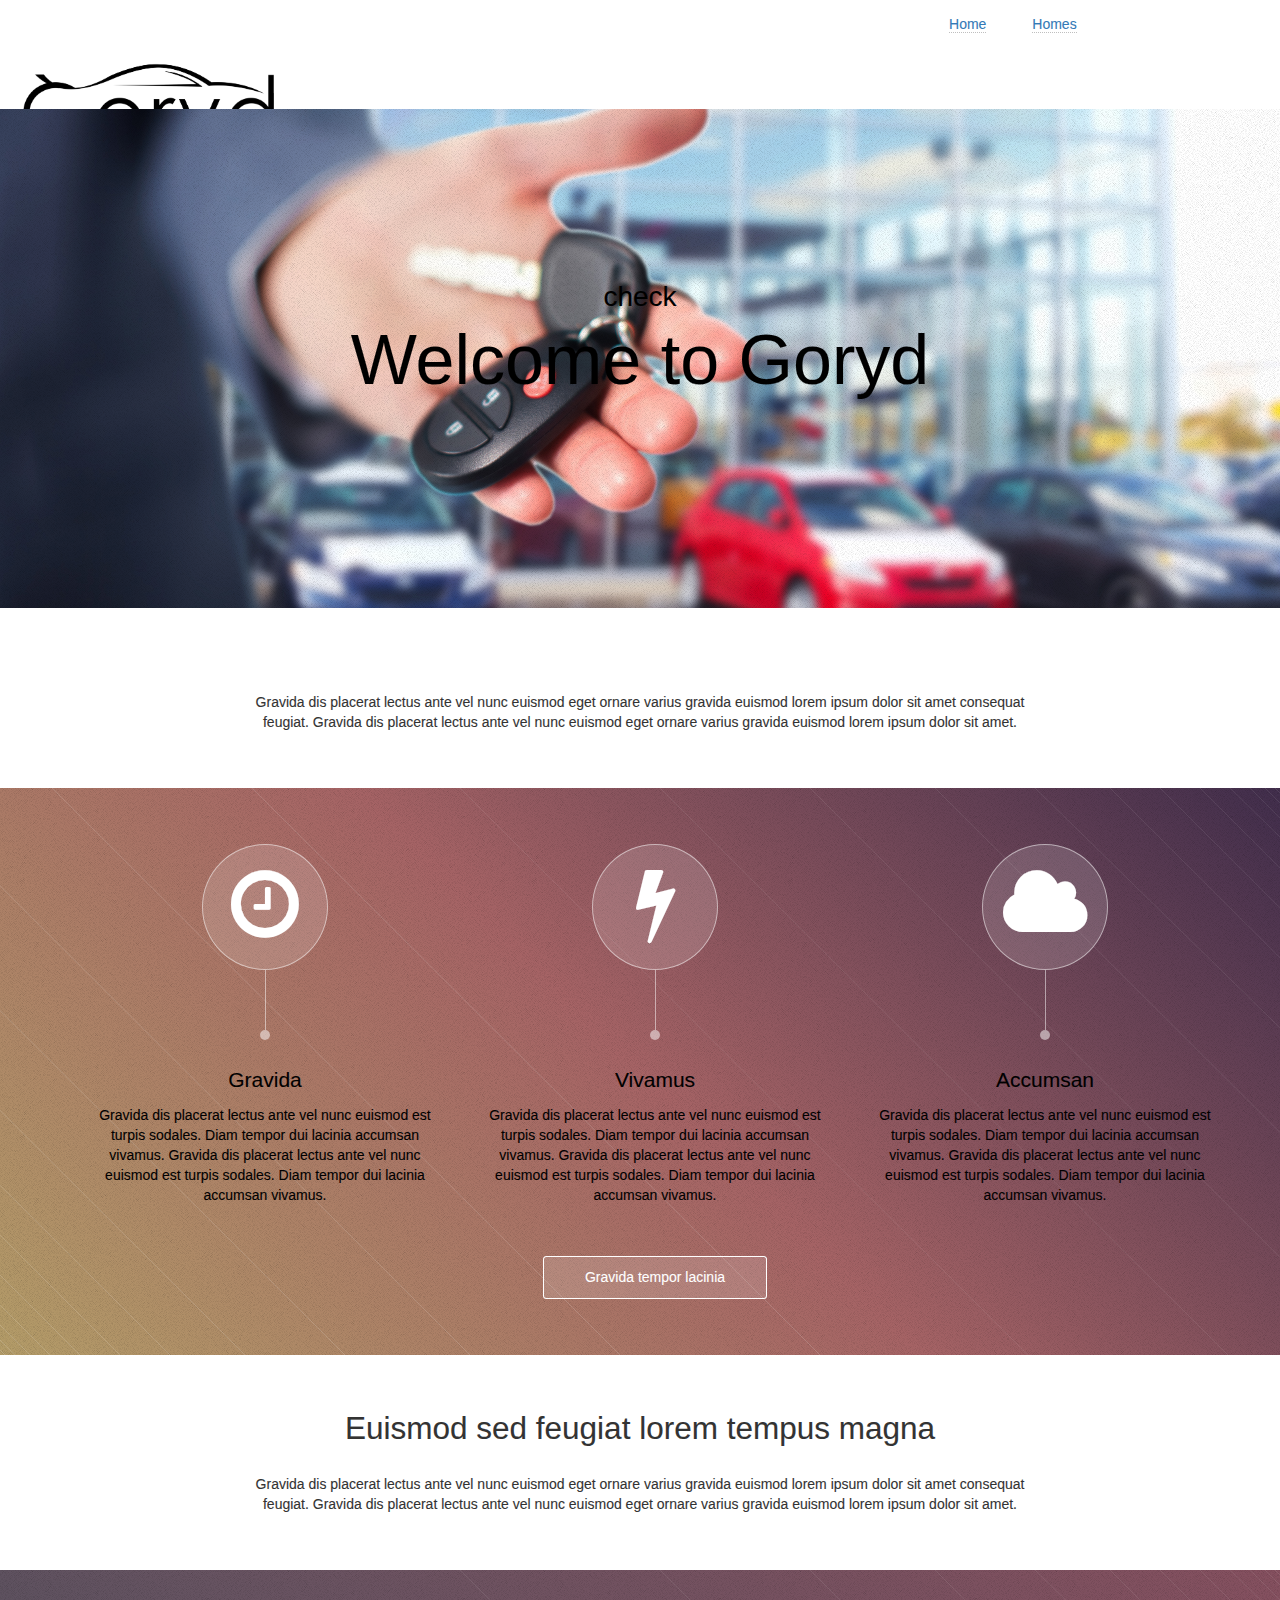
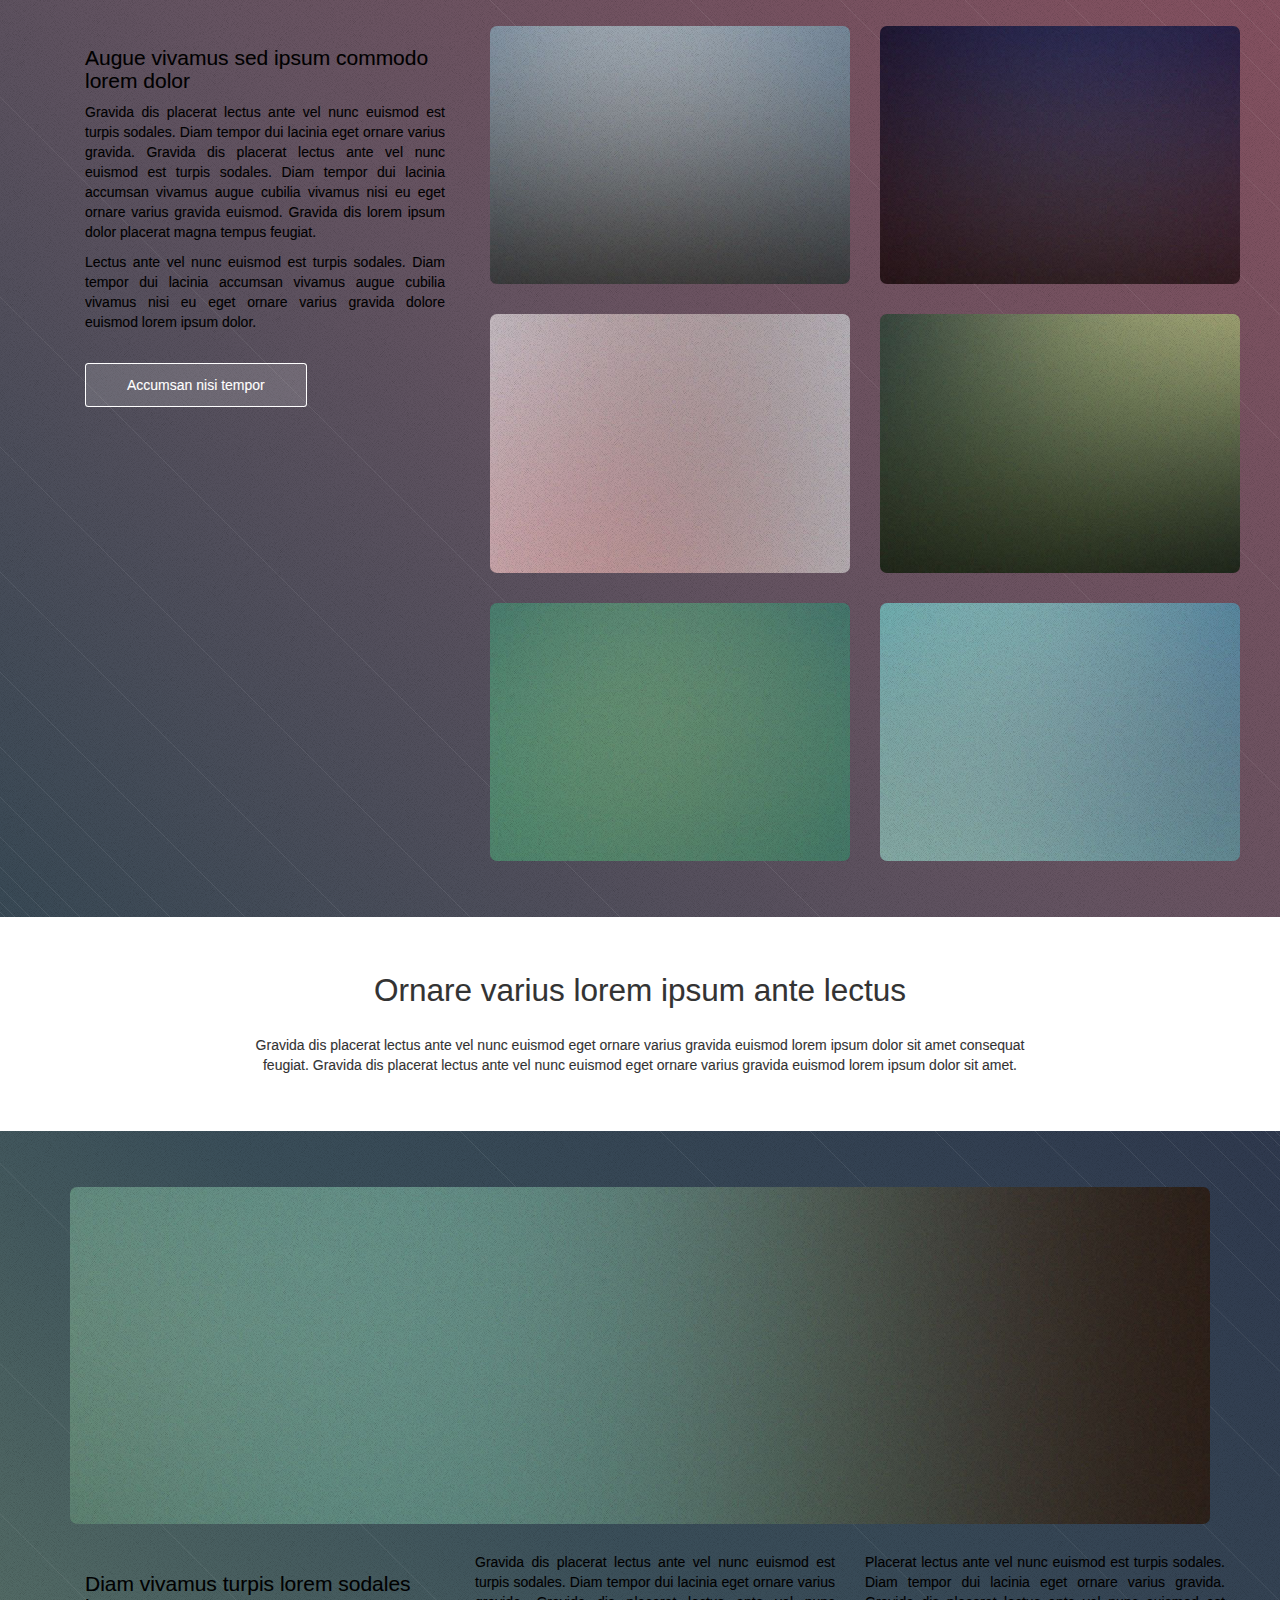
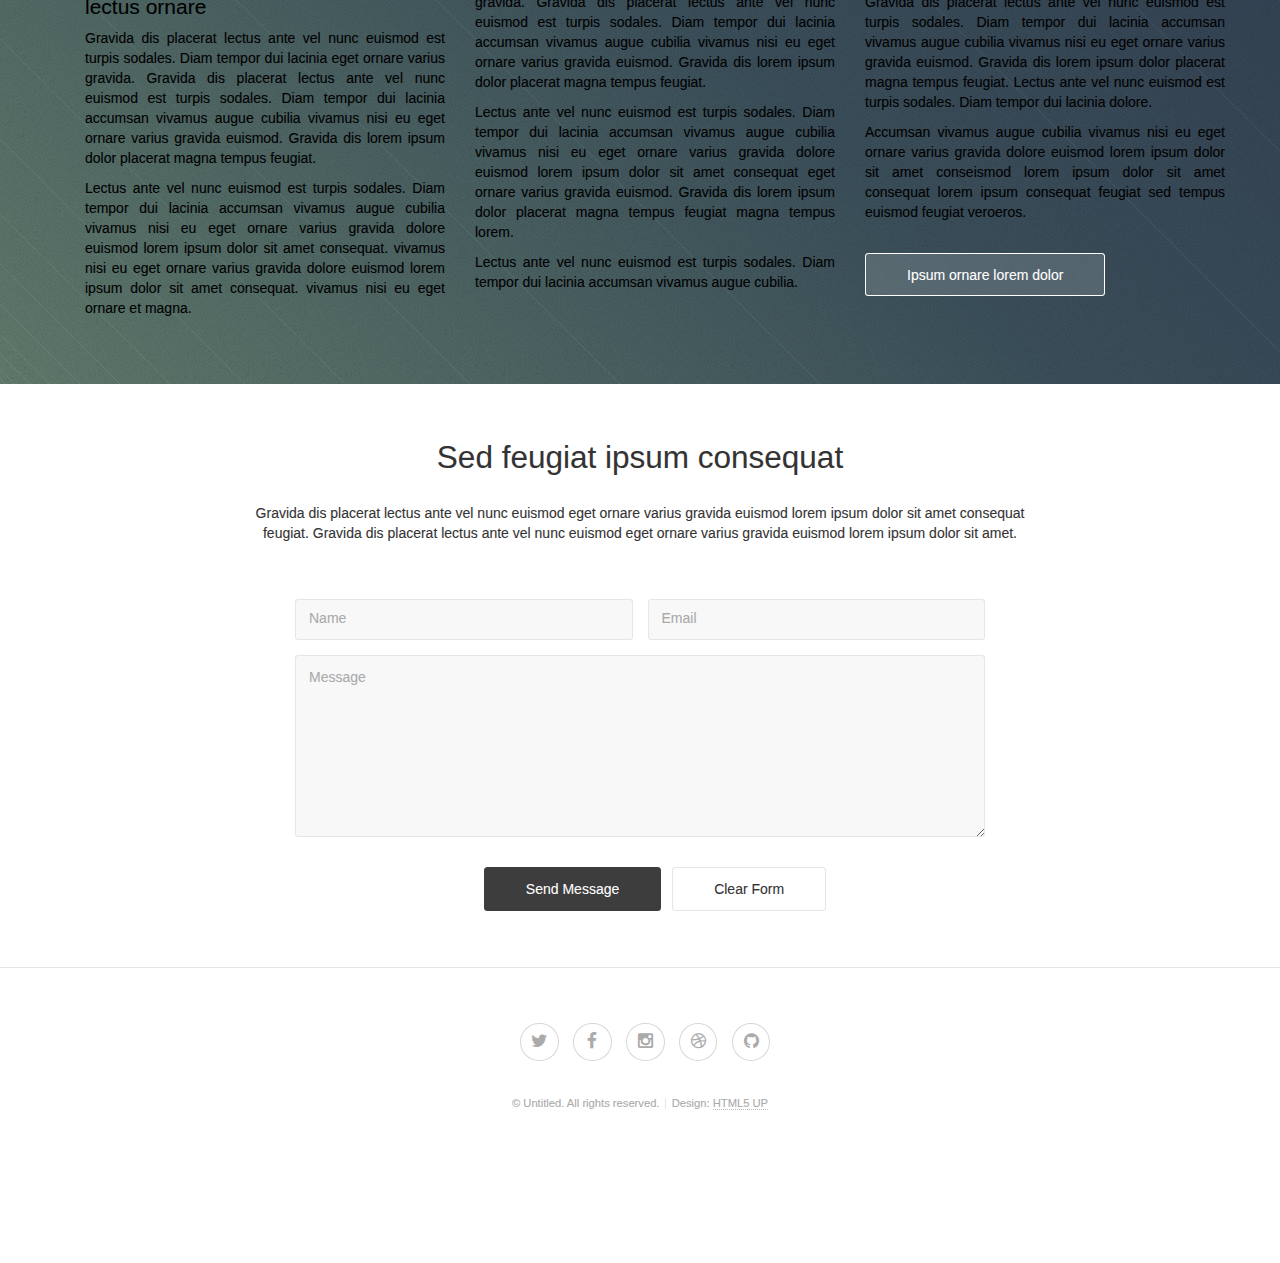
<file: index.html>
<!DOCTYPE HTML>
<!--
	Tessellate by HTML5 UP
	html5up.net | @n33co
	Free for personal and commercial use under the CCA 3.0 license (html5up.net/license)
-->
<html>
	<head>
        <link rel="shortcut icon" type="image/png" href="goryd-favicon.png"/>
		<title>Goryd</title>
		<meta charset="utf-8" />
		<meta name="viewport" content="width=device-width, initial-scale=1" />
		<link rel="stylesheet" href="assets/css/main.css" />
        <link rel="stylesheet" href="assets/css/bootstrap.min.css" />
        <link rel="stylesheet" href="assets/css/bootstrap-theme.min.css" />
        <link rel="stylesheet" href="assets/css/goryd-custom.css" />
	</head>
	<body>
        <!-- <header class="header"> -->
            <div class="row" style="height: 10em">
                <div class="col-xs-3">
                    <a href="#" class="goryd-logo" style="cursor:pointer">
                        <img class="img-responsive" src="images/goryd-logo.png"/>
                    </a>
                </div>
                <div class="col-xs-7 text-right">
                    <nav class="header-navigation Navigation" role="navigation">
                        <ul class="nav navbar-right top-navigation"  style="margin-left:5em; padding-top: 1em">
                            <a id="home" style="margin-right: 3em;">Home</a>
							<a id="home">Homes</a>
                        </ul>
                    </nav>
                </div>
            </div>
        <!-- </header> -->
			<section id="header" class="dark">
				<header>
                    <topElem>check</topElem>
					<h1>Welcome to Goryd</h1>
					<p></p>
				</header>
			</section>

		<!-- First -->
			<section id="first" class="main">
				<header>
					<div class="container">
						<h2></h2>
						<p>Gravida dis placerat lectus ante vel nunc euismod eget ornare varius gravida euismod lorem ipsum dolor sit amet consequat<br />
						feugiat. Gravida dis placerat lectus ante vel nunc euismod eget ornare varius gravida euismod lorem ipsum dolor sit amet.</p>
					</div>
				</header>
				<div class="content dark style1 featured">
					<div class="container">
						<div class="row">
							<div class="4u 12u(narrow)">
								<section>
									<span class="feature-icon"><span class="icon fa-clock-o"></span></span>
									<header>
										<h3>Gravida</h3>
									</header>
									<p>Gravida dis placerat lectus ante vel nunc euismod est turpis sodales.
									Diam tempor dui lacinia accumsan vivamus. Gravida dis placerat lectus
									ante vel nunc euismod est turpis sodales. Diam tempor dui lacinia
									accumsan vivamus.</p>
								</section>
							</div>
							<div class="4u 12u(narrow)">
								<section>
									<span class="feature-icon"><span class="icon fa-bolt"></span></span>
									<header>
										<h3>Vivamus</h3>
									</header>
									<p>Gravida dis placerat lectus ante vel nunc euismod est turpis sodales.
									Diam tempor dui lacinia accumsan vivamus. Gravida dis placerat lectus
									ante vel nunc euismod est turpis sodales. Diam tempor dui lacinia
									accumsan vivamus.</p>
								</section>
							</div>
							<div class="4u 12u(narrow)">
								<section>
									<span class="feature-icon"><span class="icon fa-cloud"></span></span>
									<header>
										<h3>Accumsan</h3>
									</header>
									<p>Gravida dis placerat lectus ante vel nunc euismod est turpis sodales.
									Diam tempor dui lacinia accumsan vivamus. Gravida dis placerat lectus
									ante vel nunc euismod est turpis sodales. Diam tempor dui lacinia
									accumsan vivamus.</p>
								</section>
							</div>
						</div>
						<div class="row">
							<div class="12u">
								<footer>
									<a href="#second" class="button scrolly">Gravida tempor lacinia</a>
								</footer>
							</div>
						</div>
					</div>
				</div>
			</section>

		<!-- Second -->
			<section id="second" class="main">
				<header>
					<div class="container">
						<h2>Euismod sed feugiat lorem tempus magna</h2>
						<p>Gravida dis placerat lectus ante vel nunc euismod eget ornare varius gravida euismod lorem ipsum dolor sit amet consequat<br />
						feugiat. Gravida dis placerat lectus ante vel nunc euismod eget ornare varius gravida euismod lorem ipsum dolor sit amet.</p>
					</div>
				</header>
				<div class="content dark style2">
					<div class="container">
						<div class="row">
							<div class="4u 12u(narrow)">
								<section>
									<h3>Augue vivamus sed ipsum commodo lorem dolor</h3>
									<p>Gravida dis placerat lectus ante vel nunc euismod est turpis sodales. Diam
									tempor dui lacinia eget ornare varius gravida. Gravida dis placerat lectus ante
									vel nunc euismod est turpis sodales. Diam tempor dui lacinia accumsan vivamus
									augue cubilia vivamus nisi eu eget ornare varius gravida euismod.  Gravida dis
									lorem ipsum dolor placerat magna tempus feugiat.</p>
									<p>Lectus ante vel nunc euismod est turpis sodales. Diam tempor dui lacinia
									accumsan vivamus augue cubilia vivamus nisi eu eget ornare varius gravida dolore
									euismod lorem ipsum dolor.</p>
									<footer>
										<a href="#third" class="button scrolly">Accumsan nisi tempor</a>
									</footer>
								</section>
							</div>
							<div class="8u 12u(narrow)">
								<div class="row">
									<div class="6u"><a href="#" class="image fit"><img src="images/pic01.jpg" alt="" /></a></div>
									<div class="6u"><a href="#" class="image fit"><img src="images/pic02.jpg" alt="" /></a></div>
									<div class="6u"><a href="#" class="image fit"><img src="images/pic03.jpg" alt="" /></a></div>
									<div class="6u"><a href="#" class="image fit"><img src="images/pic04.jpg" alt="" /></a></div>
									<div class="6u"><a href="#" class="image fit"><img src="images/pic05.jpg" alt="" /></a></div>
									<div class="6u"><a href="#" class="image fit"><img src="images/pic06.jpg" alt="" /></a></div>
								</div>
							</div>
						</div>
					</div>
				</div>
			</section>

		<!-- Third -->
			<section id="third" class="main">
				<header>
					<div class="container">
						<h2>Ornare varius lorem ipsum ante lectus</h2>
						<p>Gravida dis placerat lectus ante vel nunc euismod eget ornare varius gravida euismod lorem ipsum dolor sit amet consequat<br />
						feugiat. Gravida dis placerat lectus ante vel nunc euismod eget ornare varius gravida euismod lorem ipsum dolor sit amet.</p>
					</div>
				</header>
				<div class="content dark style3">
					<div class="container">
						<span class="image featured"><img src="images/pic07.jpg" alt="" /></span>
						<div class="row">
							<div class="4u 12u(narrow)">
								<h3>Diam vivamus turpis lorem sodales lectus ornare</h3>
								<p>Gravida dis placerat lectus ante vel nunc euismod est turpis sodales. Diam
								tempor dui lacinia eget ornare varius gravida. Gravida dis placerat lectus ante
								vel nunc euismod est turpis sodales. Diam tempor dui lacinia accumsan vivamus
								augue cubilia vivamus nisi eu eget ornare varius gravida euismod.  Gravida dis
								lorem ipsum dolor placerat magna tempus feugiat.</p>
								<p>Lectus ante vel nunc euismod est turpis sodales. Diam tempor dui lacinia
								accumsan vivamus augue cubilia vivamus nisi eu eget ornare varius gravida dolore
								euismod lorem ipsum dolor sit amet consequat. vivamus nisi eu eget ornare varius
								gravida dolore euismod lorem ipsum dolor sit amet consequat. vivamus nisi eu
								eget ornare et magna.</p>
							</div>
							<div class="4u 12u(narrow)">
								<p>Gravida dis placerat lectus ante vel nunc euismod est turpis sodales. Diam
								tempor dui lacinia eget ornare varius gravida. Gravida dis placerat lectus ante
								vel nunc euismod est turpis sodales. Diam tempor dui lacinia accumsan vivamus
								augue cubilia vivamus nisi eu eget ornare varius gravida euismod.  Gravida dis
								lorem ipsum dolor placerat magna tempus feugiat.</p>
								<p>Lectus ante vel nunc euismod est turpis sodales. Diam tempor dui lacinia
								accumsan vivamus augue cubilia vivamus nisi eu eget ornare varius gravida dolore
								euismod lorem ipsum dolor sit amet consequat eget ornare varius gravida euismod.
								Gravida dis lorem ipsum dolor placerat magna tempus feugiat magna tempus lorem.</p>
								<p>Lectus ante vel nunc euismod est turpis sodales. Diam tempor dui lacinia
								accumsan vivamus augue cubilia.</p>
							</div>
							<div class="4u 12u(narrow)">
								<p>Placerat lectus ante vel nunc euismod est turpis sodales. Diam tempor dui
								lacinia eget ornare varius gravida. Gravida dis placerat lectus ante vel nunc
								euismod est turpis sodales. Diam tempor dui lacinia accumsan vivamus augue
								cubilia vivamus nisi eu eget ornare varius gravida euismod.  Gravida dis
								lorem ipsum dolor placerat magna tempus feugiat. Lectus ante vel nunc euismod
								est turpis sodales. Diam tempor dui lacinia dolore.</p>
								<p>Accumsan vivamus augue cubilia vivamus nisi eu eget ornare varius gravida
								dolore euismod lorem ipsum dolor sit amet conseismod lorem ipsum dolor sit amet
								consequat lorem ipsum consequat feugiat sed tempus euismod feugiat veroeros.</p>
								<footer>
									<a href="#fourth" class="button scrolly">Ipsum ornare lorem dolor</a>
								</footer>
							</div>
						</div>
					</div>
				</div>
			</section>

		<!-- Basic Elements -->
		<!--
			<section class="main">
				<header>
					<div class="container">
						<h2>A Whole Lotta Elements</h2>
						<p>General purpose elements for every general purpose. Or something like that.</p>
					</div>
				</header>
				<div class="content style1 dark">
					<div class="container">
						<section>
							<header>
								<h3>Paragraph</h3>
								<p>This is a byline</p>
							</header>
							<p>Phasellus nisl nisl, varius id <sup>porttitor sed pellentesque</sup> ac orci. Pellentesque
							habitant <strong>strong</strong> tristique <b>bold</b> et netus <i>italic</i> malesuada <em>emphasized</em> ac turpis egestas. Morbi
							leo suscipit ut. Praesent <sub>id turpis vitae</sub> turpis pretium ultricies. Vestibulum sit
							amet risus elit.</p>
						</section>
						<section>
							<header>
								<h3>Blockquote</h3>
							</header>
							<blockquote>Fringilla nisl. Donec accumsan interdum nisi, quis tincidunt felis sagittis eget.
							tempus euismod. Vestibulum ante ipsum primis in faucibus. Cras sit amet urna eros, id egestas
							tempus ante ipsum primis in faucibus orci luctus et ultrices.</blockquote>
						</section>
						<section>
							<header>
								<h3>Divider</h3>
							</header>
							<p>Donec consectetur <a href="#">vestibulum dolor et pulvinar</a>. Etiam vel felis enim, at viverra
							ligula. Ut porttitor sagittis lorem, quis eleifend nisi ornare vel. Praesent nec orci
							facilisis leo magna. Cras sit amet urna eros, id egestas urna. Quisque aliquam
							tempus euismod. Vestibulum ante ipsum primis in faucibus orci luctus et ultrices
							posuere cubilia.</p>
							<hr />
							<p>Donec consectetur vestibulum dolor et pulvinar. Etiam vel felis enim, at viverra
							ligula. Ut porttitor sagittis lorem, quis eleifend nisi ornare vel. Praesent nec orci
							facilisis leo magna. Cras sit amet urna eros, id egestas urna. Quisque aliquam
							tempus euismod. Vestibulum ante ipsum primis in faucibus orci luctus et ultrices
							posuere cubilia.</p>
						</section>
						<section>
							<header>
								<h3>Unordered List</h3>
							</header>
							<ul class="default">
								<li>Donec consectetur vestibulum dolor et vel felis enim at viverra ligula. Ut porttitor sagittis lorem.</li>
								<li>Donec consectetur vestibulum dolor et vel felis enim at viverra ligula. Ut porttitor sagittis lorem.</li>
								<li>Donec consectetur vestibulum dolor et vel felis enim at viverra ligula. Ut porttitor sagittis lorem.</li>
								<li>Donec consectetur vestibulum dolor et vel felis enim at viverra ligula. Ut porttitor sagittis lorem.</li>
							</ul>
						</section>
						<section>
							<header>
								<h3>Ordered List</h3>
							</header>
							<ol class="default">
								<li>Donec consectetur vestibulum dolor et vel felis enim at viverra ligula. Ut porttitor sagittis lorem.</li>
								<li>Donec consectetur vestibulum dolor et vel felis enim at viverra ligula. Ut porttitor sagittis lorem.</li>
								<li>Donec consectetur vestibulum dolor et vel felis enim at viverra ligula. Ut porttitor sagittis lorem.</li>
								<li>Donec consectetur vestibulum dolor et vel felis enim at viverra ligula. Ut porttitor sagittis lorem.</li>
							</ol>
						</section>
						<section>
							<header>
								<h3>Table</h3>
							</header>
							<div class="table-wrapper">
								<table class="default">
									<thead>
										<tr>
											<th>ID</th>
											<th>Name</th>
											<th>Description</th>
											<th>Price</th>
										</tr>
									</thead>
									<tbody>
										<tr>
											<td>00001</td>
											<td>Lorem ipsum dolor</td>
											<td>Ut porttitor sagittis lorem quis nisi ornare.</td>
											<td>29.99</td>
										</tr>
										<tr>
											<td>00002</td>
											<td>Sit amet nullam</td>
											<td>Ut porttitor sagittis lorem quis nisi ornare.</td>
											<td>19.99</td>
										</tr>
										<tr>
											<td>00003</td>
											<td>Feugiat felis viverra</td>
											<td>Ut porttitor sagittis lorem quis nisi ornare.</td>
											<td>29.99</td>
										</tr>
										<tr>
											<td>00004</td>
											<td>Sagittis enim felis</td>
											<td>Ut porttitor sagittis lorem quis nisi ornare.</td>
											<td>19.99</td>
										</tr>
										<tr>
											<td>00005</td>
											<td>Nullam sed vestibulum</td>
											<td>Ut porttitor sagittis lorem quis nisi ornare.</td>
											<td>19.99</td>
										</tr>
									</tbody>
									<tfoot>
										<tr>
											<td colspan="3"></td>
											<td>100.00</td>
										</tr>
									</tfoot>
								</table>
							</div>
						</section>
						<section>
							<header>
								<h3>Form</h3>
							</header>
							<form method="post" action="#">
								<div class="row 50%">
									<div class="6u 12u(narrow)">
										<input type="text" name="name" id="name" value="" placeholder="John Doe" />
									</div>
									<div class="6u 12u(narrow)">
										<input type="text" name="email" id="email" value="" placeholder="johndoe@domain.tld" />
									</div>
								</div>
								<div class="row 50%">
									<div class="12u">
										<div class="select" tabindex="-1">
											<select name="department" id="department">
												<option value="">Choose a department</option>
												<option value="1">Manufacturing</option>
												<option value="2">Administration</option>
												<option value="3">Support</option>
											</select>
										</div>
									</div>
								</div>
								<div class="row 50%">
									<div class="12u">
										<input type="text" name="subject" id="subject" value="" placeholder="Enter your subject" />
									</div>
								</div>
								<div class="row 50%">
									<div class="12u">
										<textarea name="message" id="message" placeholder="Enter your message"></textarea>
									</div>
								</div>
								<div class="row">
									<div class="12u">
										<ul class="actions">
											<li><input type="submit" class="button" value="Send Message" /></li>
											<li><input type="reset" class="button alt" value="Clear Form" /></li>
										</ul>
									</div>
								</div>
							</form>
						</section>
					</div>
				</div>
			</section> -->


		<!-- Fourth -->
			<section id="fourth" class="main">
				<header>
					<div class="container">
						<h2>Sed feugiat ipsum consequat</h2>
						<p>Gravida dis placerat lectus ante vel nunc euismod eget ornare varius gravida euismod lorem ipsum dolor sit amet consequat<br />
						feugiat. Gravida dis placerat lectus ante vel nunc euismod eget ornare varius gravida euismod lorem ipsum dolor sit amet.</p>
					</div>
				</header>
				<div class="content style4 featured">
					<div class="container 75%">
						<form method="post" action="#">
							<div class="row 50%">
								<div class="6u 12u(mobile)"><input type="text" placeholder="Name" /></div>
								<div class="6u 12u(mobile)"><input type="text" placeholder="Email" /></div>
							</div>
							<div class="row 50%">
								<div class="12u"><textarea name="message" placeholder="Message"></textarea></div>
							</div>
							<div class="row">
								<div class="12u">
									<ul class="actions">
										<li><input type="submit" class="button" value="Send Message" /></li>
										<li><input type="reset" class="button alt" value="Clear Form" /></li>
									</ul>
								</div>
							</div>
						</form>
					</div>
				</div>
			</section>

			<section id="footer">
				<ul class="icons">
					<li><a href="#" class="icon fa-twitter"><span class="label">Twitter</span></a></li>
					<li><a href="#" class="icon fa-facebook"><span class="label">Facebook</span></a></li>
					<li><a href="#" class="icon fa-instagram"><span class="label">Instagram</span></a></li>
					<li><a href="#" class="icon fa-dribbble"><span class="label">Dribbble</span></a></li>
					<li><a href="#" class="icon fa-github"><span class="label">GitHub</span></a></li>
				</ul>
				<div class="copyright">
					<ul class="menu">
						<li>&copy; Untitled. All rights reserved.</li><li>Design: <a href="http://html5up.net">HTML5 UP</a></li>
					</ul>
				</div>
			</section>

			<script src="assets/js/jquery.min.js"></script>
			<script src="assets/js/jquery.scrolly.min.js"></script>
			<script src="assets/js/skel.min.js"></script>
			<script src="assets/js/util.js"></script>
			<script src="assets/js/main.js"></script>

	</body>
</html>
</file>
<file: assets/css/goryd-custom.css>
.header .goryd-logo > img{
    height: 1em;
    display: inline-block;
}
</file>
<file: assets/css/main.css>
@import url("font-awesome.min.css");
@import url("http://fonts.googleapis.com/css?family=Roboto:100,100italic,300,300italic,400,400italic");

/*
	Tessellate by HTML5 UP
	html5up.net | @n33co
	Free for personal and commercial use under the CCA 3.0 license (html5up.net/license)
*/

/* Reset */

	html, body, div, span, applet, object, iframe, h1, h2, h3, h4, h5, h6, p, blockquote, pre, a, abbr, acronym, address, big, cite, code, del, dfn, em, img, ins, kbd, q, s, samp, small, strike, strong, sub, sup, tt, var, b, u, i, center, dl, dt, dd, ol, ul, li, fieldset, form, label, legend, table, caption, tbody, tfoot, thead, tr, th, td, article, aside, canvas, details, embed, figure, figcaption, footer, header, hgroup, menu, nav, output, ruby, section, summary, time, mark, audio, video {
		margin: 0;
		padding: 0;
		border: 0;
		font-size: 100%;
		font: inherit;
		vertical-align: baseline;
	}

	article, aside, details, figcaption, figure, footer, header, hgroup, menu, nav, section {
		display: block;
	}

	body {
		line-height: 1;
	}

	ol, ul {
		list-style: none;
	}

	blockquote, q {
		quotes: none;
	}

	blockquote:before, blockquote:after, q:before, q:after {
		content: '';
		content: none;
	}

	table {
		border-collapse: collapse;
		border-spacing: 0;
	}

	body {
		-webkit-text-size-adjust: none;
	}

/* Box Model */

	*, *:before, *:after {
		-moz-box-sizing: border-box;
		-webkit-box-sizing: border-box;
		box-sizing: border-box;
	}

/* Containers */

	.container {
		margin-left: auto;
		margin-right: auto;
	}

	.container.\31 25\25 {
		width: 100%;
		max-width: 1700px;
		min-width: 1360px;
	}

	.container.\37 5\25 {
		width: 1020px;
	}

	.container.\35 0\25 {
		width: 680px;
	}

	.container.\32 5\25 {
		width: 340px;
	}

	.container {
		width: 1360px;
	}

	@media screen and (max-width: 1680px) {

		.container.\31 25\25 {
			width: 100%;
			max-width: 1500px;
			min-width: 1200px;
		}

		.container.\37 5\25 {
			width: 900px;
		}

		.container.\35 0\25 {
			width: 600px;
		}

		.container.\32 5\25 {
			width: 300px;
		}

		.container {
			width: 1200px;
		}

	}

	@media screen and (max-width: 1280px) {

		.container.\31 25\25 {
			width: 100%;
			max-width: 1200px;
			min-width: 960px;
		}

		.container.\37 5\25 {
			width: 720px;
		}

		.container.\35 0\25 {
			width: 480px;
		}

		.container.\32 5\25 {
			width: 240px;
		}

		.container {
			width: 960px;
		}

	}

	@media screen and (max-width: 1000px) {

		.container.\31 25\25 {
			width: 100%;
			max-width: 125%;
			min-width: 100%;
		}

		.container.\37 5\25 {
			width: 75%;
		}

		.container.\35 0\25 {
			width: 50%;
		}

		.container.\32 5\25 {
			width: 25%;
		}

		.container {
			width: 100% !important;
		}

	}

	@media screen and (max-width: 736px) {

		.container.\31 25\25 {
			width: 100%;
			max-width: 125%;
			min-width: 100%;
		}

		.container.\37 5\25 {
			width: 75%;
		}

		.container.\35 0\25 {
			width: 50%;
		}

		.container.\32 5\25 {
			width: 25%;
		}

		.container {
			width: 100% !important;
		}

	}

/* Grid */

	.row {
		border-bottom: solid 1px transparent;
		-moz-box-sizing: border-box;
		-webkit-box-sizing: border-box;
		box-sizing: border-box;
	}

	.row > * {
		float: left;
		-moz-box-sizing: border-box;
		-webkit-box-sizing: border-box;
		box-sizing: border-box;
	}

	.row:after, .row:before {
		content: '';
		display: block;
		clear: both;
		height: 0;
	}

	.row.uniform > * > :first-child {
		margin-top: 0;
	}

	.row.uniform > * > :last-child {
		margin-bottom: 0;
	}

	.row.\30 \25 > * {
		padding: 0px 0 0 0px;
	}

	.row.\30 \25 {
		margin: 0px 0 -1px 0px;
	}

	.row.uniform.\30 \25 > * {
		padding: 0px 0 0 0px;
	}

	.row.uniform.\30 \25 {
		margin: 0px 0 -1px 0px;
	}

	.row > * {
		padding: 50px 0 0 50px;
	}

	.row {
		margin: -50px 0 -1px -50px;
	}

	.row.uniform > * {
		padding: 50px 0 0 50px;
	}

	.row.uniform {
		margin: -50px 0 -1px -50px;
	}

	.row.\32 00\25 > * {
		padding: 100px 0 0 100px;
	}

	.row.\32 00\25 {
		margin: -100px 0 -1px -100px;
	}

	.row.uniform.\32 00\25 > * {
		padding: 100px 0 0 100px;
	}

	.row.uniform.\32 00\25 {
		margin: -100px 0 -1px -100px;
	}

	.row.\31 50\25 > * {
		padding: 75px 0 0 75px;
	}

	.row.\31 50\25 {
		margin: -75px 0 -1px -75px;
	}

	.row.uniform.\31 50\25 > * {
		padding: 75px 0 0 75px;
	}

	.row.uniform.\31 50\25 {
		margin: -75px 0 -1px -75px;
	}

	.row.\35 0\25 > * {
		padding: 25px 0 0 25px;
	}

	.row.\35 0\25 {
		margin: -25px 0 -1px -25px;
	}

	.row.uniform.\35 0\25 > * {
		padding: 25px 0 0 25px;
	}

	.row.uniform.\35 0\25 {
		margin: -25px 0 -1px -25px;
	}

	.row.\32 5\25 > * {
		padding: 12.5px 0 0 12.5px;
	}

	.row.\32 5\25 {
		margin: -12.5px 0 -1px -12.5px;
	}

	.row.uniform.\32 5\25 > * {
		padding: 12.5px 0 0 12.5px;
	}

	.row.uniform.\32 5\25 {
		margin: -12.5px 0 -1px -12.5px;
	}

	.\31 2u, .\31 2u\24 {
		width: 100%;
		clear: none;
		margin-left: 0;
	}

	.\31 1u, .\31 1u\24 {
		width: 91.6666666667%;
		clear: none;
		margin-left: 0;
	}

	.\31 0u, .\31 0u\24 {
		width: 83.3333333333%;
		clear: none;
		margin-left: 0;
	}

	.\39 u, .\39 u\24 {
		width: 75%;
		clear: none;
		margin-left: 0;
	}

	.\38 u, .\38 u\24 {
		width: 66.6666666667%;
		clear: none;
		margin-left: 0;
	}

	.\37 u, .\37 u\24 {
		width: 58.3333333333%;
		clear: none;
		margin-left: 0;
	}

	.\36 u, .\36 u\24 {
		width: 50%;
		clear: none;
		margin-left: 0;
	}

	.\35 u, .\35 u\24 {
		width: 41.6666666667%;
		clear: none;
		margin-left: 0;
	}

	.\34 u, .\34 u\24 {
		width: 33.3333333333%;
		clear: none;
		margin-left: 0;
	}

	.\33 u, .\33 u\24 {
		width: 25%;
		clear: none;
		margin-left: 0;
	}

	.\32 u, .\32 u\24 {
		width: 16.6666666667%;
		clear: none;
		margin-left: 0;
	}

	.\31 u, .\31 u\24 {
		width: 8.3333333333%;
		clear: none;
		margin-left: 0;
	}

	.\31 2u\24 + *,
	.\31 1u\24 + *,
	.\31 0u\24 + *,
	.\39 u\24 + *,
	.\38 u\24 + *,
	.\37 u\24 + *,
	.\36 u\24 + *,
	.\35 u\24 + *,
	.\34 u\24 + *,
	.\33 u\24 + *,
	.\32 u\24 + *,
	.\31 u\24 + * {
		clear: left;
	}

	.\-11u {
		margin-left: 91.66667%;
	}

	.\-10u {
		margin-left: 83.33333%;
	}

	.\-9u {
		margin-left: 75%;
	}

	.\-8u {
		margin-left: 66.66667%;
	}

	.\-7u {
		margin-left: 58.33333%;
	}

	.\-6u {
		margin-left: 50%;
	}

	.\-5u {
		margin-left: 41.66667%;
	}

	.\-4u {
		margin-left: 33.33333%;
	}

	.\-3u {
		margin-left: 25%;
	}

	.\-2u {
		margin-left: 16.66667%;
	}

	.\-1u {
		margin-left: 8.33333%;
	}

	@media screen and (max-width: 1680px) {

		.row > * {
			padding: 40px 0 0 40px;
		}

		.row {
			margin: -40px 0 -1px -40px;
		}

		.row.uniform > * {
			padding: 40px 0 0 40px;
		}

		.row.uniform {
			margin: -40px 0 -1px -40px;
		}

		.row.\32 00\25 > * {
			padding: 80px 0 0 80px;
		}

		.row.\32 00\25 {
			margin: -80px 0 -1px -80px;
		}

		.row.uniform.\32 00\25 > * {
			padding: 80px 0 0 80px;
		}

		.row.uniform.\32 00\25 {
			margin: -80px 0 -1px -80px;
		}

		.row.\31 50\25 > * {
			padding: 60px 0 0 60px;
		}

		.row.\31 50\25 {
			margin: -60px 0 -1px -60px;
		}

		.row.uniform.\31 50\25 > * {
			padding: 60px 0 0 60px;
		}

		.row.uniform.\31 50\25 {
			margin: -60px 0 -1px -60px;
		}

		.row.\35 0\25 > * {
			padding: 20px 0 0 20px;
		}

		.row.\35 0\25 {
			margin: -20px 0 -1px -20px;
		}

		.row.uniform.\35 0\25 > * {
			padding: 20px 0 0 20px;
		}

		.row.uniform.\35 0\25 {
			margin: -20px 0 -1px -20px;
		}

		.row.\32 5\25 > * {
			padding: 10px 0 0 10px;
		}

		.row.\32 5\25 {
			margin: -10px 0 -1px -10px;
		}

		.row.uniform.\32 5\25 > * {
			padding: 10px 0 0 10px;
		}

		.row.uniform.\32 5\25 {
			margin: -10px 0 -1px -10px;
		}

		.\31 2u\28wide\29, .\31 2u\24\28wide\29 {
			width: 100%;
			clear: none;
			margin-left: 0;
		}

		.\31 1u\28wide\29, .\31 1u\24\28wide\29 {
			width: 91.6666666667%;
			clear: none;
			margin-left: 0;
		}

		.\31 0u\28wide\29, .\31 0u\24\28wide\29 {
			width: 83.3333333333%;
			clear: none;
			margin-left: 0;
		}

		.\39 u\28wide\29, .\39 u\24\28wide\29 {
			width: 75%;
			clear: none;
			margin-left: 0;
		}

		.\38 u\28wide\29, .\38 u\24\28wide\29 {
			width: 66.6666666667%;
			clear: none;
			margin-left: 0;
		}

		.\37 u\28wide\29, .\37 u\24\28wide\29 {
			width: 58.3333333333%;
			clear: none;
			margin-left: 0;
		}

		.\36 u\28wide\29, .\36 u\24\28wide\29 {
			width: 50%;
			clear: none;
			margin-left: 0;
		}

		.\35 u\28wide\29, .\35 u\24\28wide\29 {
			width: 41.6666666667%;
			clear: none;
			margin-left: 0;
		}

		.\34 u\28wide\29, .\34 u\24\28wide\29 {
			width: 33.3333333333%;
			clear: none;
			margin-left: 0;
		}

		.\33 u\28wide\29, .\33 u\24\28wide\29 {
			width: 25%;
			clear: none;
			margin-left: 0;
		}

		.\32 u\28wide\29, .\32 u\24\28wide\29 {
			width: 16.6666666667%;
			clear: none;
			margin-left: 0;
		}

		.\31 u\28wide\29, .\31 u\24\28wide\29 {
			width: 8.3333333333%;
			clear: none;
			margin-left: 0;
		}

		.\31 2u\24\28wide\29 + *,
		.\31 1u\24\28wide\29 + *,
		.\31 0u\24\28wide\29 + *,
		.\39 u\24\28wide\29 + *,
		.\38 u\24\28wide\29 + *,
		.\37 u\24\28wide\29 + *,
		.\36 u\24\28wide\29 + *,
		.\35 u\24\28wide\29 + *,
		.\34 u\24\28wide\29 + *,
		.\33 u\24\28wide\29 + *,
		.\32 u\24\28wide\29 + *,
		.\31 u\24\28wide\29 + * {
			clear: left;
		}

		.\-11u\28wide\29 {
			margin-left: 91.66667%;
		}

		.\-10u\28wide\29 {
			margin-left: 83.33333%;
		}

		.\-9u\28wide\29 {
			margin-left: 75%;
		}

		.\-8u\28wide\29 {
			margin-left: 66.66667%;
		}

		.\-7u\28wide\29 {
			margin-left: 58.33333%;
		}

		.\-6u\28wide\29 {
			margin-left: 50%;
		}

		.\-5u\28wide\29 {
			margin-left: 41.66667%;
		}

		.\-4u\28wide\29 {
			margin-left: 33.33333%;
		}

		.\-3u\28wide\29 {
			margin-left: 25%;
		}

		.\-2u\28wide\29 {
			margin-left: 16.66667%;
		}

		.\-1u\28wide\29 {
			margin-left: 8.33333%;
		}

	}

	@media screen and (max-width: 1280px) {

		.row > * {
			padding: 30px 0 0 30px;
		}

		.row {
			margin: -30px 0 -1px -30px;
		}

		.row.uniform > * {
			padding: 30px 0 0 30px;
		}

		.row.uniform {
			margin: -30px 0 -1px -30px;
		}

		.row.\32 00\25 > * {
			padding: 60px 0 0 60px;
		}

		.row.\32 00\25 {
			margin: -60px 0 -1px -60px;
		}

		.row.uniform.\32 00\25 > * {
			padding: 60px 0 0 60px;
		}

		.row.uniform.\32 00\25 {
			margin: -60px 0 -1px -60px;
		}

		.row.\31 50\25 > * {
			padding: 45px 0 0 45px;
		}

		.row.\31 50\25 {
			margin: -45px 0 -1px -45px;
		}

		.row.uniform.\31 50\25 > * {
			padding: 45px 0 0 45px;
		}

		.row.uniform.\31 50\25 {
			margin: -45px 0 -1px -45px;
		}

		.row.\35 0\25 > * {
			padding: 15px 0 0 15px;
		}

		.row.\35 0\25 {
			margin: -15px 0 -1px -15px;
		}

		.row.uniform.\35 0\25 > * {
			padding: 15px 0 0 15px;
		}

		.row.uniform.\35 0\25 {
			margin: -15px 0 -1px -15px;
		}

		.row.\32 5\25 > * {
			padding: 7.5px 0 0 7.5px;
		}

		.row.\32 5\25 {
			margin: -7.5px 0 -1px -7.5px;
		}

		.row.uniform.\32 5\25 > * {
			padding: 7.5px 0 0 7.5px;
		}

		.row.uniform.\32 5\25 {
			margin: -7.5px 0 -1px -7.5px;
		}

		.\31 2u\28normal\29, .\31 2u\24\28normal\29 {
			width: 100%;
			clear: none;
			margin-left: 0;
		}

		.\31 1u\28normal\29, .\31 1u\24\28normal\29 {
			width: 91.6666666667%;
			clear: none;
			margin-left: 0;
		}

		.\31 0u\28normal\29, .\31 0u\24\28normal\29 {
			width: 83.3333333333%;
			clear: none;
			margin-left: 0;
		}

		.\39 u\28normal\29, .\39 u\24\28normal\29 {
			width: 75%;
			clear: none;
			margin-left: 0;
		}

		.\38 u\28normal\29, .\38 u\24\28normal\29 {
			width: 66.6666666667%;
			clear: none;
			margin-left: 0;
		}

		.\37 u\28normal\29, .\37 u\24\28normal\29 {
			width: 58.3333333333%;
			clear: none;
			margin-left: 0;
		}

		.\36 u\28normal\29, .\36 u\24\28normal\29 {
			width: 50%;
			clear: none;
			margin-left: 0;
		}

		.\35 u\28normal\29, .\35 u\24\28normal\29 {
			width: 41.6666666667%;
			clear: none;
			margin-left: 0;
		}

		.\34 u\28normal\29, .\34 u\24\28normal\29 {
			width: 33.3333333333%;
			clear: none;
			margin-left: 0;
		}

		.\33 u\28normal\29, .\33 u\24\28normal\29 {
			width: 25%;
			clear: none;
			margin-left: 0;
		}

		.\32 u\28normal\29, .\32 u\24\28normal\29 {
			width: 16.6666666667%;
			clear: none;
			margin-left: 0;
		}

		.\31 u\28normal\29, .\31 u\24\28normal\29 {
			width: 8.3333333333%;
			clear: none;
			margin-left: 0;
		}

		.\31 2u\24\28normal\29 + *,
		.\31 1u\24\28normal\29 + *,
		.\31 0u\24\28normal\29 + *,
		.\39 u\24\28normal\29 + *,
		.\38 u\24\28normal\29 + *,
		.\37 u\24\28normal\29 + *,
		.\36 u\24\28normal\29 + *,
		.\35 u\24\28normal\29 + *,
		.\34 u\24\28normal\29 + *,
		.\33 u\24\28normal\29 + *,
		.\32 u\24\28normal\29 + *,
		.\31 u\24\28normal\29 + * {
			clear: left;
		}

		.\-11u\28normal\29 {
			margin-left: 91.66667%;
		}

		.\-10u\28normal\29 {
			margin-left: 83.33333%;
		}

		.\-9u\28normal\29 {
			margin-left: 75%;
		}

		.\-8u\28normal\29 {
			margin-left: 66.66667%;
		}

		.\-7u\28normal\29 {
			margin-left: 58.33333%;
		}

		.\-6u\28normal\29 {
			margin-left: 50%;
		}

		.\-5u\28normal\29 {
			margin-left: 41.66667%;
		}

		.\-4u\28normal\29 {
			margin-left: 33.33333%;
		}

		.\-3u\28normal\29 {
			margin-left: 25%;
		}

		.\-2u\28normal\29 {
			margin-left: 16.66667%;
		}

		.\-1u\28normal\29 {
			margin-left: 8.33333%;
		}

	}

	@media screen and (max-width: 1000px) {

		.row > * {
			padding: 25px 0 0 25px;
		}

		.row {
			margin: -25px 0 -1px -25px;
		}

		.row.uniform > * {
			padding: 25px 0 0 25px;
		}

		.row.uniform {
			margin: -25px 0 -1px -25px;
		}

		.row.\32 00\25 > * {
			padding: 50px 0 0 50px;
		}

		.row.\32 00\25 {
			margin: -50px 0 -1px -50px;
		}

		.row.uniform.\32 00\25 > * {
			padding: 50px 0 0 50px;
		}

		.row.uniform.\32 00\25 {
			margin: -50px 0 -1px -50px;
		}

		.row.\31 50\25 > * {
			padding: 37.5px 0 0 37.5px;
		}

		.row.\31 50\25 {
			margin: -37.5px 0 -1px -37.5px;
		}

		.row.uniform.\31 50\25 > * {
			padding: 37.5px 0 0 37.5px;
		}

		.row.uniform.\31 50\25 {
			margin: -37.5px 0 -1px -37.5px;
		}

		.row.\35 0\25 > * {
			padding: 12.5px 0 0 12.5px;
		}

		.row.\35 0\25 {
			margin: -12.5px 0 -1px -12.5px;
		}

		.row.uniform.\35 0\25 > * {
			padding: 12.5px 0 0 12.5px;
		}

		.row.uniform.\35 0\25 {
			margin: -12.5px 0 -1px -12.5px;
		}

		.row.\32 5\25 > * {
			padding: 6.25px 0 0 6.25px;
		}

		.row.\32 5\25 {
			margin: -6.25px 0 -1px -6.25px;
		}

		.row.uniform.\32 5\25 > * {
			padding: 6.25px 0 0 6.25px;
		}

		.row.uniform.\32 5\25 {
			margin: -6.25px 0 -1px -6.25px;
		}

		.\31 2u\28narrow\29, .\31 2u\24\28narrow\29 {
			width: 100%;
			clear: none;
			margin-left: 0;
		}

		.\31 1u\28narrow\29, .\31 1u\24\28narrow\29 {
			width: 91.6666666667%;
			clear: none;
			margin-left: 0;
		}

		.\31 0u\28narrow\29, .\31 0u\24\28narrow\29 {
			width: 83.3333333333%;
			clear: none;
			margin-left: 0;
		}

		.\39 u\28narrow\29, .\39 u\24\28narrow\29 {
			width: 75%;
			clear: none;
			margin-left: 0;
		}

		.\38 u\28narrow\29, .\38 u\24\28narrow\29 {
			width: 66.6666666667%;
			clear: none;
			margin-left: 0;
		}

		.\37 u\28narrow\29, .\37 u\24\28narrow\29 {
			width: 58.3333333333%;
			clear: none;
			margin-left: 0;
		}

		.\36 u\28narrow\29, .\36 u\24\28narrow\29 {
			width: 50%;
			clear: none;
			margin-left: 0;
		}

		.\35 u\28narrow\29, .\35 u\24\28narrow\29 {
			width: 41.6666666667%;
			clear: none;
			margin-left: 0;
		}

		.\34 u\28narrow\29, .\34 u\24\28narrow\29 {
			width: 33.3333333333%;
			clear: none;
			margin-left: 0;
		}

		.\33 u\28narrow\29, .\33 u\24\28narrow\29 {
			width: 25%;
			clear: none;
			margin-left: 0;
		}

		.\32 u\28narrow\29, .\32 u\24\28narrow\29 {
			width: 16.6666666667%;
			clear: none;
			margin-left: 0;
		}

		.\31 u\28narrow\29, .\31 u\24\28narrow\29 {
			width: 8.3333333333%;
			clear: none;
			margin-left: 0;
		}

		.\31 2u\24\28narrow\29 + *,
		.\31 1u\24\28narrow\29 + *,
		.\31 0u\24\28narrow\29 + *,
		.\39 u\24\28narrow\29 + *,
		.\38 u\24\28narrow\29 + *,
		.\37 u\24\28narrow\29 + *,
		.\36 u\24\28narrow\29 + *,
		.\35 u\24\28narrow\29 + *,
		.\34 u\24\28narrow\29 + *,
		.\33 u\24\28narrow\29 + *,
		.\32 u\24\28narrow\29 + *,
		.\31 u\24\28narrow\29 + * {
			clear: left;
		}

		.\-11u\28narrow\29 {
			margin-left: 91.66667%;
		}

		.\-10u\28narrow\29 {
			margin-left: 83.33333%;
		}

		.\-9u\28narrow\29 {
			margin-left: 75%;
		}

		.\-8u\28narrow\29 {
			margin-left: 66.66667%;
		}

		.\-7u\28narrow\29 {
			margin-left: 58.33333%;
		}

		.\-6u\28narrow\29 {
			margin-left: 50%;
		}

		.\-5u\28narrow\29 {
			margin-left: 41.66667%;
		}

		.\-4u\28narrow\29 {
			margin-left: 33.33333%;
		}

		.\-3u\28narrow\29 {
			margin-left: 25%;
		}

		.\-2u\28narrow\29 {
			margin-left: 16.66667%;
		}

		.\-1u\28narrow\29 {
			margin-left: 8.33333%;
		}

	}

	@media screen and (max-width: 736px) {

		.row > * {
			padding: 20px 0 0 20px;
		}

		.row {
			margin: -20px 0 -1px -20px;
		}

		.row.uniform > * {
			padding: 20px 0 0 20px;
		}

		.row.uniform {
			margin: -20px 0 -1px -20px;
		}

		.row.\32 00\25 > * {
			padding: 40px 0 0 40px;
		}

		.row.\32 00\25 {
			margin: -40px 0 -1px -40px;
		}

		.row.uniform.\32 00\25 > * {
			padding: 40px 0 0 40px;
		}

		.row.uniform.\32 00\25 {
			margin: -40px 0 -1px -40px;
		}

		.row.\31 50\25 > * {
			padding: 30px 0 0 30px;
		}

		.row.\31 50\25 {
			margin: -30px 0 -1px -30px;
		}

		.row.uniform.\31 50\25 > * {
			padding: 30px 0 0 30px;
		}

		.row.uniform.\31 50\25 {
			margin: -30px 0 -1px -30px;
		}

		.row.\35 0\25 > * {
			padding: 10px 0 0 10px;
		}

		.row.\35 0\25 {
			margin: -10px 0 -1px -10px;
		}

		.row.uniform.\35 0\25 > * {
			padding: 10px 0 0 10px;
		}

		.row.uniform.\35 0\25 {
			margin: -10px 0 -1px -10px;
		}

		.row.\32 5\25 > * {
			padding: 5px 0 0 5px;
		}

		.row.\32 5\25 {
			margin: -5px 0 -1px -5px;
		}

		.row.uniform.\32 5\25 > * {
			padding: 5px 0 0 5px;
		}

		.row.uniform.\32 5\25 {
			margin: -5px 0 -1px -5px;
		}

		.\31 2u\28mobile\29, .\31 2u\24\28mobile\29 {
			width: 100%;
			clear: none;
			margin-left: 0;
		}

		.\31 1u\28mobile\29, .\31 1u\24\28mobile\29 {
			width: 91.6666666667%;
			clear: none;
			margin-left: 0;
		}

		.\31 0u\28mobile\29, .\31 0u\24\28mobile\29 {
			width: 83.3333333333%;
			clear: none;
			margin-left: 0;
		}

		.\39 u\28mobile\29, .\39 u\24\28mobile\29 {
			width: 75%;
			clear: none;
			margin-left: 0;
		}

		.\38 u\28mobile\29, .\38 u\24\28mobile\29 {
			width: 66.6666666667%;
			clear: none;
			margin-left: 0;
		}

		.\37 u\28mobile\29, .\37 u\24\28mobile\29 {
			width: 58.3333333333%;
			clear: none;
			margin-left: 0;
		}

		.\36 u\28mobile\29, .\36 u\24\28mobile\29 {
			width: 50%;
			clear: none;
			margin-left: 0;
		}

		.\35 u\28mobile\29, .\35 u\24\28mobile\29 {
			width: 41.6666666667%;
			clear: none;
			margin-left: 0;
		}

		.\34 u\28mobile\29, .\34 u\24\28mobile\29 {
			width: 33.3333333333%;
			clear: none;
			margin-left: 0;
		}

		.\33 u\28mobile\29, .\33 u\24\28mobile\29 {
			width: 25%;
			clear: none;
			margin-left: 0;
		}

		.\32 u\28mobile\29, .\32 u\24\28mobile\29 {
			width: 16.6666666667%;
			clear: none;
			margin-left: 0;
		}

		.\31 u\28mobile\29, .\31 u\24\28mobile\29 {
			width: 8.3333333333%;
			clear: none;
			margin-left: 0;
		}

		.\31 2u\24\28mobile\29 + *,
		.\31 1u\24\28mobile\29 + *,
		.\31 0u\24\28mobile\29 + *,
		.\39 u\24\28mobile\29 + *,
		.\38 u\24\28mobile\29 + *,
		.\37 u\24\28mobile\29 + *,
		.\36 u\24\28mobile\29 + *,
		.\35 u\24\28mobile\29 + *,
		.\34 u\24\28mobile\29 + *,
		.\33 u\24\28mobile\29 + *,
		.\32 u\24\28mobile\29 + *,
		.\31 u\24\28mobile\29 + * {
			clear: left;
		}

		.\-11u\28mobile\29 {
			margin-left: 91.66667%;
		}

		.\-10u\28mobile\29 {
			margin-left: 83.33333%;
		}

		.\-9u\28mobile\29 {
			margin-left: 75%;
		}

		.\-8u\28mobile\29 {
			margin-left: 66.66667%;
		}

		.\-7u\28mobile\29 {
			margin-left: 58.33333%;
		}

		.\-6u\28mobile\29 {
			margin-left: 50%;
		}

		.\-5u\28mobile\29 {
			margin-left: 41.66667%;
		}

		.\-4u\28mobile\29 {
			margin-left: 33.33333%;
		}

		.\-3u\28mobile\29 {
			margin-left: 25%;
		}

		.\-2u\28mobile\29 {
			margin-left: 16.66667%;
		}

		.\-1u\28mobile\29 {
			margin-left: 8.33333%;
		}

	}

/* Basic */

	@-ms-viewport {
		width: device-width;
	}

	body {
		background: #F8F8F8;
		font-family: 'Roboto', sans-serif;
		font-weight: 300;
		font-size: 17pt;
		line-height: 1.75em;
		color: #888;
		-webkit-text-stroke: 0.1px;
	}

		body.is-loading * {
			-moz-transition: none !important;
			-webkit-transition: none !important;
			-ms-transition: none !important;
			transition: none !important;
			-moz-animation: none !important;
			-webkit-animation: none !important;
			-ms-animation: none !important;
			animation: none !important;
		}

	.dark {
		color: #aaa;
		color: rgba(255, 255, 255, 0.65);
	}

	input, textarea, select {
		font-family: 'Roboto', sans-serif;
		font-weight: 300;
		font-size: 17pt;
		line-height: 1.75em;
		color: #888;
		-webkit-text-stroke: 0.1px;
	}

	h1, h2, h3, h4, h5, h6 {
		color: #666;
		margin: 0 0 1em 0;
		font-weight: 100;
		line-height: 1.5em;
	}

	h1 a, h2 a, h3 a, h4 a, h5 a, h6 a {
		color: inherit;
		text-decoration: none;
	}

	.dark h1, .dark h2, .dark h3, .dark h4, .dark h5, .dark h6 {
        color: black;
	}

    .dark p {
        color: black;
    }

	strong, b {
		font-weight: 400;
		color: inherit;
	}

	.dark strong, .dark b {
		color: #fff;
		color: rgba(255, 255, 255, 0.85);
	}

	em, i {
		font-style: italic;
	}

	a {
		-moz-transition: border-bottom-color 0.25s ease-in-out;
		-webkit-transition: border-bottom-color 0.25s ease-in-out;
		-ms-transition: border-bottom-color 0.25s ease-in-out;
		transition: border-bottom-color 0.25s ease-in-out;
		color: inherit;
		text-decoration: none;
		border-bottom: dotted 1px rgba(0, 0, 0, 0.25);
	}

		a:hover {
			border-bottom-color: transparent;
		}

	.dark a {
		color: #fff;
		border-bottom-color: rgba(255, 255, 255, 0.5);
	}

		.dark a:hover {
			border-bottom-color: rgba(255, 255, 255, 0);
		}

	sub {
		position: relative;
		top: 0.5em;
		font-size: 0.8em;
	}

	sup {
		position: relative;
		top: -0.5em;
		font-size: 0.8em;
	}

	hr {
		border: 0;
		border-top: solid 1px #e6e6e6;
		margin: 2em 0 2em 0;
	}

	.dark hr {
		border-top-color: rgba(255, 255, 255, 0.5);
	}

	blockquote {
		border-left: solid 0.25em #e6e6e6;
		padding: 1em 0 1em 2em;
		font-style: italic;
	}

	.dark blockquote {
		border-left-color: rgba(255, 255, 255, 0.5);
	}

	p, ul, ol, dl, table {
		margin-bottom: 1em;
	}

	p {
		text-align: justify;
	}

	header {
		margin-bottom: 1em;
	}

		header h1, header h2, header h3, header h4, header h5, header h6 {
			margin: 0;
		}

		header p {
			display: block;
			margin: 0;
			padding: 0.25em 0 0.5em 0;
		}

	footer {
		padding-top: 1.5em;
	}

	br.clear {
		clear: both;
	}

	.featured {
		text-align: center;
	}

		.featured p {
			text-align: center;
		}

/* Sections/Article */

	section,
	article {
		margin-bottom: 3em;
	}

	section > :last-child,
	article > :last-child,
	section:last-child,
	article:last-child {
		margin-bottom: 0;
	}

	.row > section,
	.row > article {
		margin-bottom: 0;
	}

/* Image */

	.image {
		position: relative;
		display: inline-block;
		border: 0;
	}

		.image:after {
			content: '';
			position: absolute;
			left: 0;
			top: 0;
			width: 100%;
			height: 100%;
			background: url("images/overlay.png");
		}

		.image img {
			display: block;
			width: 100%;
			border-radius: 0.5em;
		}

		.image.featured {
			display: block;
			width: 100%;
			margin: 0 0 2em 0;
		}

		.image.fit {
			display: block;
			width: 100%;
		}

		.image.left {
			float: left;
			margin: 0 2em 2em 0;
		}

		.image.centered {
			display: block;
			margin: 0 0 2em 0;
		}

			.image.centered img {
				margin: 0 auto;
				width: auto;
			}

/* List */

	ul.default {
		list-style: disc;
		padding-left: 1em;
	}

		ul.default li {
			padding-left: 0.5em;
		}

	ul.icons {
		cursor: default;
	}

		ul.icons li {
			display: inline-block;
			padding-left: 0.75em;
		}

		ul.icons a {
			-moz-transition: background-color 0.25s ease-in-out;
			-webkit-transition: background-color 0.25s ease-in-out;
			-ms-transition: background-color 0.25s ease-in-out;
			transition: background-color 0.25s ease-in-out;
			display: inline-block;
			width: 2.75em;
			height: 2.75em;
			line-height: 2.8em;
			text-align: center;
			border: 0;
			box-shadow: inset 0 0 0 1px #e6e6e6;
			border-radius: 100%;
			color: #aaa;
		}

			ul.icons a:hover {
				background: rgba(0, 0, 0, 0.025);
			}

	ul.menu {
		cursor: default;
	}

		ul.menu li {
			display: inline-block;
			line-height: 1em;
			border-left: solid 1px #e6e6e6;
			padding: 0 0 0 0.5em;
			margin: 0 0 0 0.5em;
		}

			ul.menu li:first-child {
				border-left: 0;
				padding-left: 0;
				margin-left: 0;
			}

	ul.actions {
		cursor: default;
	}

		ul.actions li {
			display: inline-block;
			margin: 0 0 0 0.5em;
		}

			ul.actions li:first-child {
				margin-left: 0;
			}

	ol.default {
		list-style: decimal;
		padding-left: 1.25em;
	}

		ol.default li {
			padding-left: 0.25em;
		}

/* Form */

	form .actions {
		margin-bottom: 0;
	}

	form label {
		display: block;
	}

	form input[type="text"],
	form input[type="email"],
	form input[type="password"],
	form select,
	form .select,
	form textarea {
		-moz-transition: all 0.25s ease-in-out;
		-webkit-transition: all 0.25s ease-in-out;
		-ms-transition: all 0.25s ease-in-out;
		transition: all 0.25s ease-in-out;
		-moz-appearance: none;
		-webkit-appearance: none;
		-ms-appearance: none;
		appearance: none;
		display: block;
		box-shadow: inset 0 0 0 1px #e6e6e6;
		background: #f8f8f8;
		width: 100%;
		padding: 0.85em 1em 0.85em 1em;
		border-radius: 0.25em;
		border: 0;
	}

		form input[type="text"]:focus,
		form input[type="email"]:focus,
		form input[type="password"]:focus,
		form select:focus,
		form .select:focus,
		form textarea:focus {
			outline: 0;
			box-shadow: inset 0 0 0 1px #afd9e0;
			background: #fcfcfc;
		}

	form input[type="text"],
	form input[type="email"],
	form input[type="password"],
	form select {
		line-height: 1.25em;
	}

	form textarea {
		min-height: 13em;
	}

	form select {
		position: relative;
	}

		form select option:not(:checked) {
			color: #000;
		}

	form .select {
		position: relative;
		padding: 0;
		overflow-x: hidden;
		outline: 0;
	}

		form .select select {
			width: calc(100% + 2em);
			background: none !important;
			box-shadow: none !important;
			border: 0 !important;
			cursor: pointer;
		}

			form .select select::-moz-focus-inner {
				border: 0;
				outline: 0;
			}

		form .select:before {
			content: '';
			position: absolute;
			top: 15%;
			right: 1em;
			width: 1.25em;
			height: 75%;
			background: url("images/arrow.svg") center center no-repeat;
			background-size: contain;
			z-index: 0;
		}

		form .select select::-ms-expand {
			display: none;
		}

	form ::-moz-focus-inner {
		border: 0;
	}

	form .formerize-placeholder {
		color: #555 !important;
	}

	form ::-webkit-input-placeholder {
		color: #aaa !important;
	}

	form :-moz-placeholder {
		color: #555 !important;
	}

	form ::-moz-placeholder {
		color: #555 !important;
	}

	form :-ms-input-placeholder {
		color: #555 !important;
	}

	.dark form input[type="text"],
	.dark form input[type="email"],
	.dark form input[type="password"],
	.dark form select,
	.dark form .select,
	.dark form textarea {
		background: none;
		box-shadow: inset 0 0 0 1px rgba(255, 255, 255, 0.5);
		color: #fff;
	}

		.dark form input[type="text"]:focus,
		.dark form input[type="email"]:focus,
		.dark form input[type="password"]:focus,
		.dark form select:focus,
		.dark form .select:focus,
		.dark form textarea:focus {
			background: rgba(255, 255, 255, 0.1);
			box-shadow: inset 0 0 0 1px #fff;
		}

	.dark form .select:before {
		background: url("images/dark-arrow.svg") center center no-repeat;
		background-size: contain;
	}

	.dark form .formerize-placeholder {
		color: #aaa !important;
		color: rgba(255, 255, 255, 0.85) !important;
	}

	.dark form ::-webkit-input-placeholder {
		color: rgba(255, 255, 255, 0.85) !important;
	}

	.dark form :-moz-placeholder {
		color: rgba(255, 255, 255, 0.85) !important;
	}

	.dark form ::-moz-placeholder {
		color: rgba(255, 255, 255, 0.85) !important;
	}

	.dark form :-ms-input-placeholder {
		color: rgba(255, 255, 255, 0.85) !important;
	}

/* Table */

	table {
		width: 100%;
	}

		table.default {
			width: 100%;
			border-collapse: collapse;
		}

			table.default tbody tr {
				border: solid 1px #e6e6e6;
			}

				table.default tbody tr:nth-child(2n+2) {
					background: #f8f8f8;
				}

			table.default td {
				padding: 0.5em 1em 0.5em 1em;
			}

			table.default th {
				text-align: left;
				padding: 0.5em 1em 1em 1em;
			}

			table.default tfoot td {
				padding-top: 1em;
			}

	.dark table.default tbody tr {
		border-color: rgba(255, 255, 255, 0.5);
	}

		.dark table.default tbody tr:nth-child(2n+2) {
			background: rgba(255, 255, 255, 0.1);
		}

/* Button */

	input[type="button"],
	input[type="submit"],
	input[type="reset"],
	button,
	.button {
		-moz-transition: all 0.25s ease-in-out;
		-webkit-transition: all 0.25s ease-in-out;
		-ms-transition: all 0.25s ease-in-out;
		transition: all 0.25s ease-in-out;
		-webkit-appearance: none;
		position: relative;
		display: inline-block;
		background: #3d3d3d;
		padding: 0.85em 3em 0.85em 3em;
		border-radius: 0.25em;
		cursor: pointer;
		border: 0;
		color: #fff;
		text-align: center;
		text-decoration: none;
	}

		input[type="button"]:hover,
		input[type="submit"]:hover,
		input[type="reset"]:hover,
		button:hover,
		.button:hover {
			background: #4f4f4f;
		}

		input[type="button"].alt,
		input[type="submit"].alt,
		input[type="reset"].alt,
		button.alt,
		.button.alt {
			color: inherit;
			box-shadow: inset 0 0 0 1px #e6e6e6;
			background: none;
		}

			input[type="button"].alt:hover,
			input[type="submit"].alt:hover,
			input[type="reset"].alt:hover,
			button.alt:hover,
			.button.alt:hover {
				background: rgba(0, 0, 0, 0.025);
			}

	.dark input[type="button"],
	.dark input[type="submit"],
	.dark input[type="reset"],
	.dark button,
	.dark .button {
		background: rgba(255, 255, 255, 0.15);
		box-shadow: inset 0 0 0 1px #fff;
		color: #fff;
	}

		.dark input[type="button"]:hover,
		.dark input[type="submit"]:hover,
		.dark input[type="reset"]:hover,
		.dark button:hover,
		.dark .button:hover {
			background: rgba(255, 255, 255, 0.25);
		}

		.dark input[type="button"].alt,
		.dark input[type="submit"].alt,
		.dark input[type="reset"].alt,
		.dark button.alt,
		.dark .button.alt {
			background: none;
			box-shadow: inset 0 0 0 1px rgba(255, 255, 255, 0.5);
		}

			.dark input[type="button"].alt:hover,
			.dark input[type="submit"].alt:hover,
			.dark input[type="reset"].alt:hover,
			.dark button.alt:hover,
			.dark .button.alt:hover {
				background: rgba(255, 255, 255, 0.15);
				box-shadow: inset 0 0 0 1px #fff;
			}

/* Feature Icon */

	.feature-icon {
		display: inline-block;
		position: relative;
		padding-bottom: 5em;
		margin-bottom: 2.75em;
		cursor: default;
	}

		.feature-icon .icon {
			display: inline-block;
			width: 2em;
			height: 2em;
			font-size: 4.5em;
			border-radius: 100%;
			box-shadow: inset 0 0 0 1px #666;
			color: #666;
			line-height: 2.1em;
		}

		.feature-icon:before {
			content: '';
			background: #666;
			position: absolute;
			bottom: 0;
			left: 50%;
			margin-left: -0.325em;
			width: 0.65em;
			height: 0.65em;
			display: block;
			border-radius: 100%;
		}

		.feature-icon:after {
			content: '';
			position: absolute;
			left: 50%;
			bottom: 0.65em;
			width: 1px;
			height: 4.35em;
			background: #666;
			margin-left: -0.5px;
		}

	.dark .feature-icon .icon {
		background: rgba(255, 255, 255, 0.15);
		box-shadow: inset 0 0 0 1px rgba(255, 255, 255, 0.5);
		color: #fff;
	}

	.dark .feature-icon:before, .dark .feature-icon:after {
		background: rgba(255, 255, 255, 0.5);
	}

/* Icons */

	.icon {
		text-decoration: none;
	}

		.icon:before {
			display: inline-block;
			font-family: FontAwesome;
			font-size: 1.25em;
			text-decoration: none;
			font-style: normal;
			font-weight: normal;
			line-height: 1;
			-webkit-font-smoothing: antialiased;
			-moz-osx-font-smoothing: grayscale;
		}

		.icon > .label {
			display: none;
		}

/* Header */

	#header {
		position: relative;
		margin: 0;
		background-image: url("images/overlay.png"), url("../../images/Rentcar.jpeg");
		background-size: auto, cover;
		background-position: top left, center center;
		background-repeat: repeat, no-repeat;
		padding: 10em 0 10em 0;
		text-align: center;
		color: #fff;
	}

        #header header topElem {
            padding-top: 0em;
            color:black;
            font-size: 2em;
            margin-left: 0em;
        }

		#header header h1 {
			font-size: 5em;
			line-height: 1.25em;
			margin-bottom: 0;
		}

		#header header p {
			margin-top: 1.25em;
			font-weight: 100;
			padding: 0;
			font-size: 2em;
			line-height: 1.5em;
			text-align: center;
		}

		#header footer {
			padding-top: 1.5em;
		}

/* Main Sections */

	.main {
		position: relative;
		margin: 0;
	}

		.main > header {
			background: #fff;
			text-align: center;
			padding: 5em 0 5em 0;
			margin: 0;
		}

			.main > header h2 {
				font-size: 2.25em;
				font-weight: 100;
				margin-bottom: 0;
			}

			.main > header p {
				margin: 2em 0 0 0;
				padding: 0;
				text-align: center;
			}

		.main > .content {
			padding: 6em 0 6em 0;
		}

			.main > .content h3 {
				font-size: 1.5em;
			}

			.main > .content.dark {
				background: #433;
			}

			.main > .content.style1 {
				background: url("images/bgtr.svg") top right no-repeat, url("images/bgbl.svg") bottom left no-repeat, url("images/bgbl.svg") bottom left no-repeat, url("images/overlay.png"), linear-gradient(45deg, #b39c68, #a56365, #412e4c);
			}

			.main > .content.style2 {
				background: url("images/bgtr.svg") top right no-repeat, url("images/bgbl.svg") bottom left no-repeat, url("images/overlay.png"), linear-gradient(45deg, #384955, #655361, #85505f);
			}

			.main > .content.style3 {
				background: url("images/bgtr.svg") top right no-repeat, url("images/bgbl.svg") bottom left no-repeat, url("images/overlay.png"), linear-gradient(45deg, #5f796b, #3a4e59, #2f394e);
			}

			.main > .content.style4 {
				padding-top: 0;
				background: #fff;
			}

/* Footer */

	#footer {
		position: relative;
		margin: 0;
		text-align: center;
		padding: 4em 0 8em 0;
		box-shadow: inset 0 1px 0 0 #e6e6e6;
	}

		#footer .copyright {
			margin-top: 3em;
			font-size: 0.8em;
			color: #aaa;
		}

			#footer .copyright a {
				color: inherit;
			}

		#footer ul.icons a {
			box-shadow: inset 0 0 0 1px #d6d6d6;
		}

/* Wide */

	@media screen and (max-width: 1680px) {

		/* Basic */

			body, input, textarea, select {
				font-size: 15pt;
				line-height: 1.75em;
			}

	}

/* Normal */

	@media screen and (max-width: 1280px) {

		/* Basic */

			body, input, textarea, select {
				font-size: 13pt;
				line-height: 1.65em;
			}

		/* Feature Icon */

			.feature-icon {
				margin-bottom: 2em;
			}

		/* Header */

			#header {
				padding: 12em 0 12em 0;
			}

		/* Main Sections */

			.main > header {
				padding: 4em 0 4em 0;
			}

			.main > .content {
				padding: 4em 0 4em 0;
			}

	}

/* Narrow */

	@media screen and (max-width: 1000px) {

		/* Basic */

			header, footer, h2, h3, h4, h5, h6, header > p {
				text-align: center;
			}

		/* Sections/Article */

			section, article {
				margin: 0 0 2.5em 0 !important;
			}

			.row > section, .row > article {
				margin: 0 0 2.5em 0 !important;
			}

		/* Table */

			.table-wrapper {
				width: 100%;
				overflow-x: scroll;
				padding-left: 1px;
				-webkit-overflow-scrolling: touch;
			}

		/* List */

			ul.actions {
				text-align: center;
			}

		/* Header */

			#header {
				margin: 0 !important;
				padding: 8em 2em 8em 2em;
			}

				#header header p {
					margin-top: 1em;
				}

				#header footer {
					padding-top: 1.25em;
				}

		/* Main Sections */

			.main {
				margin: 0 !important;
			}

				.main > header {
					padding: 3.5em 2em 3.5em 2em;
				}

					.main > header h2 {
						font-size: 1.85em;
					}

					.main > header br {
						display: none;
					}

					.main > header p {
						margin: 1.5em 0 0 0;
					}

				.main > .content {
					padding: 3.5em 20px 3.5em 20px;
				}

					.main > .content > .container > :last-child {
						margin-bottom: 0 !important;
					}

		/* Footer */

			#footer {
				margin: 0 !important;
				padding: 3em 0 3em 0;
			}

				#footer .copyright {
					margin-top: 2em;
				}

	}

/* Mobile */

	@media screen and (max-width: 736px) {

		/* Basic */

			body, input, textarea, select {
				font-size: 11pt;
			}

		/* Sections/Article */

			section, article {
				margin: 0 0 1.5em 0 !important;
			}

			.row > section, .row > article {
				margin: 0 0 1.5em 0 !important;
			}

		/* Button */

			.button {
				padding-left: 0;
				padding-right: 0;
				width: 100%;
				max-width: 300px;
			}

		/* List */

			ul.icons li {
				padding-left: 0.35em;
			}

			ul.actions li {
				display: block;
				margin: 1em 0 1em 0;
			}

			ul.menu li {
				border: 0;
				padding: 0;
				display: block;
				margin: 1em 0 1em 0;
			}

		/* Header */

			#header {
				padding: 6em 20px 6em 20px;
			}

				#header > header {
					padding: 0 1em 0 1em;
				}

		/* Main Sections */

			.main > header {
				padding: 3em 20px 3em 20px;
			}

				.main > header h2 {
					font-size: 1.5em;
				}

			.main > .content {
				padding: 3em 20px 3em 20px;
			}

				.main > .content h3 {
					font-size: 1.25em;
				}

	}
</file>
